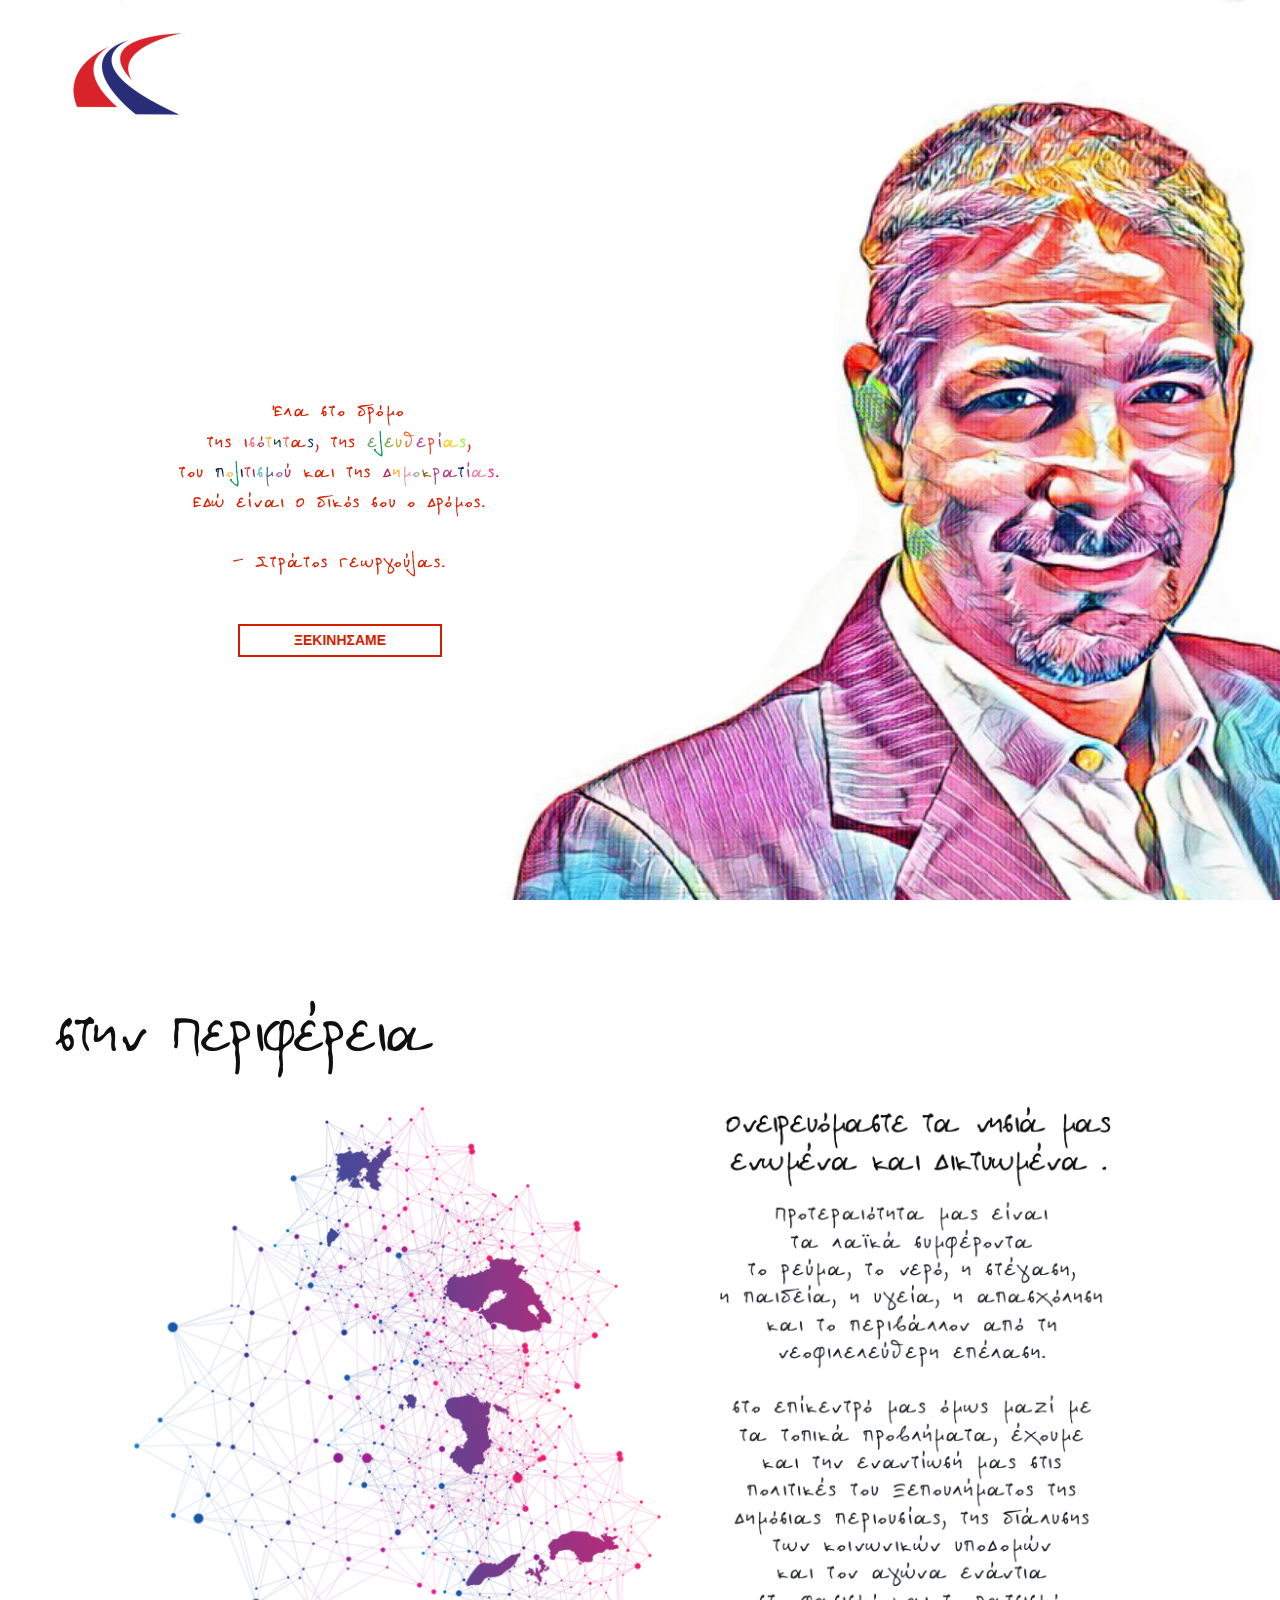
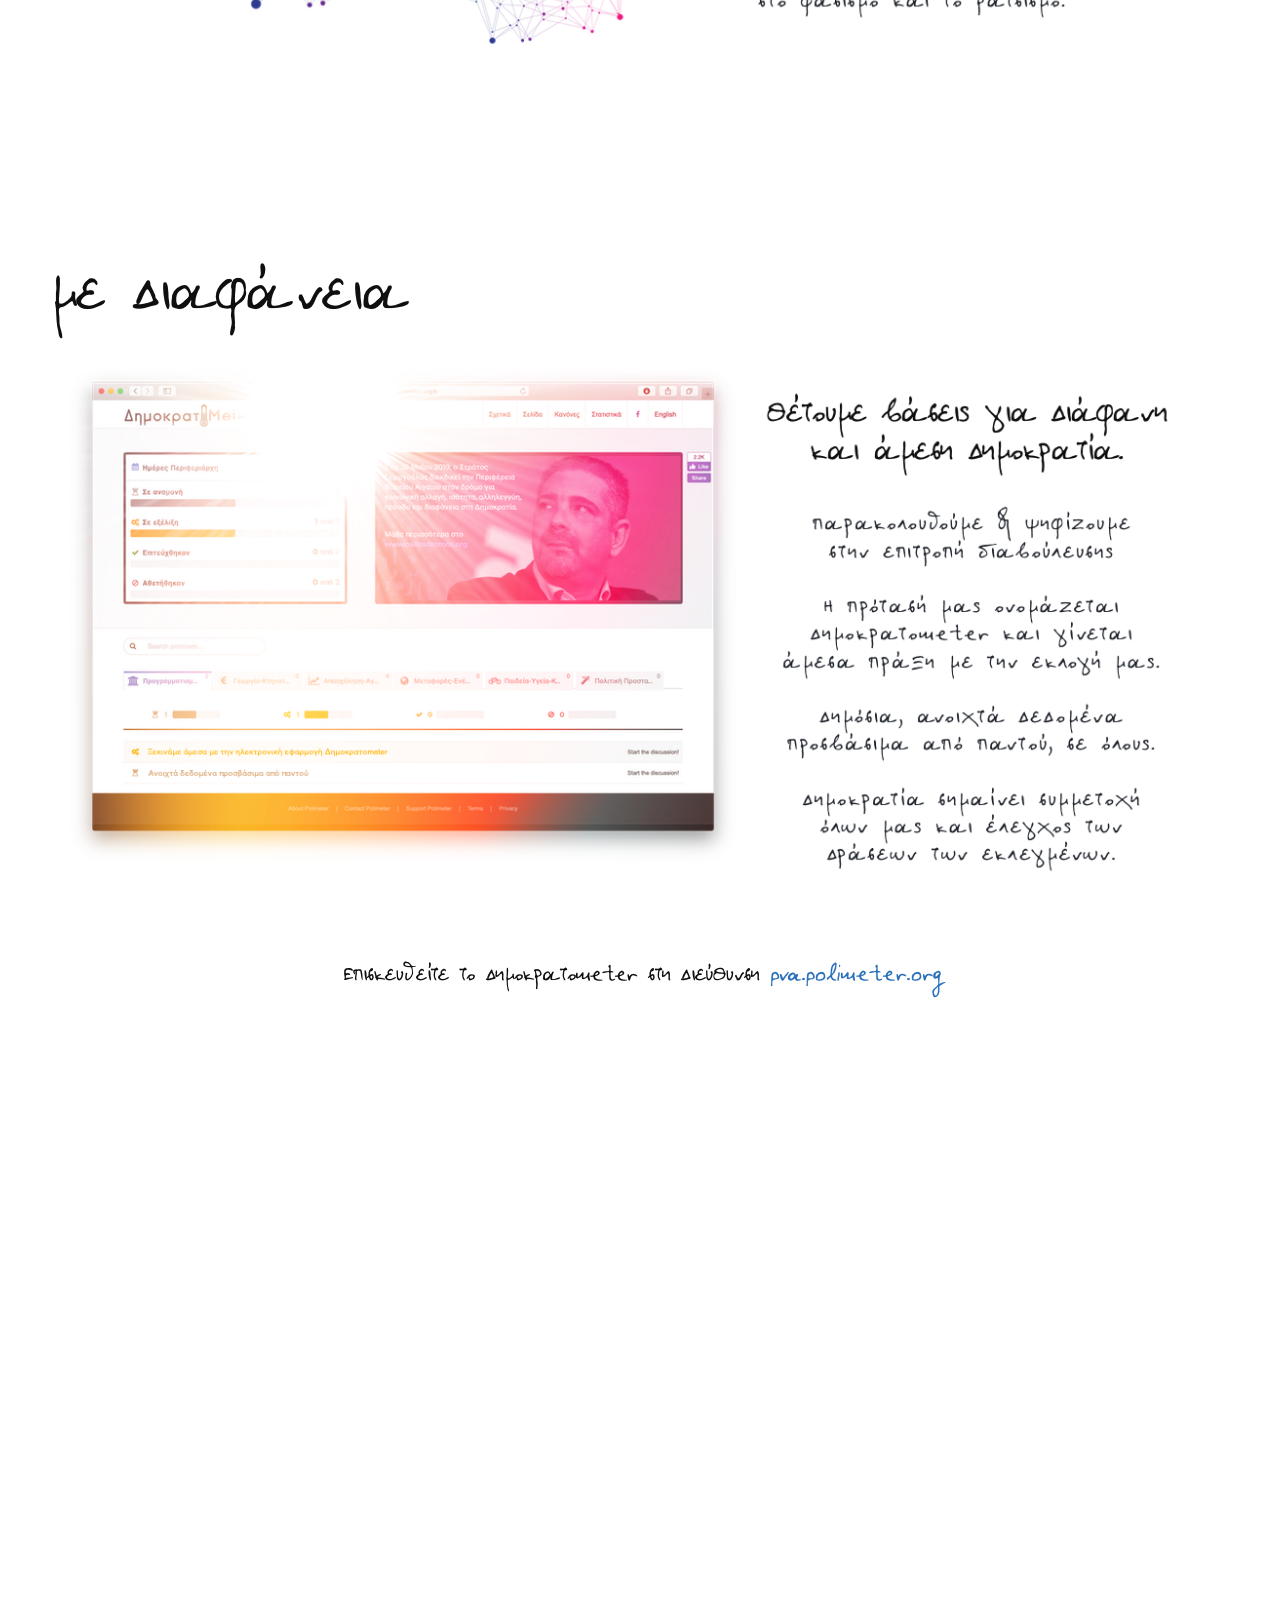
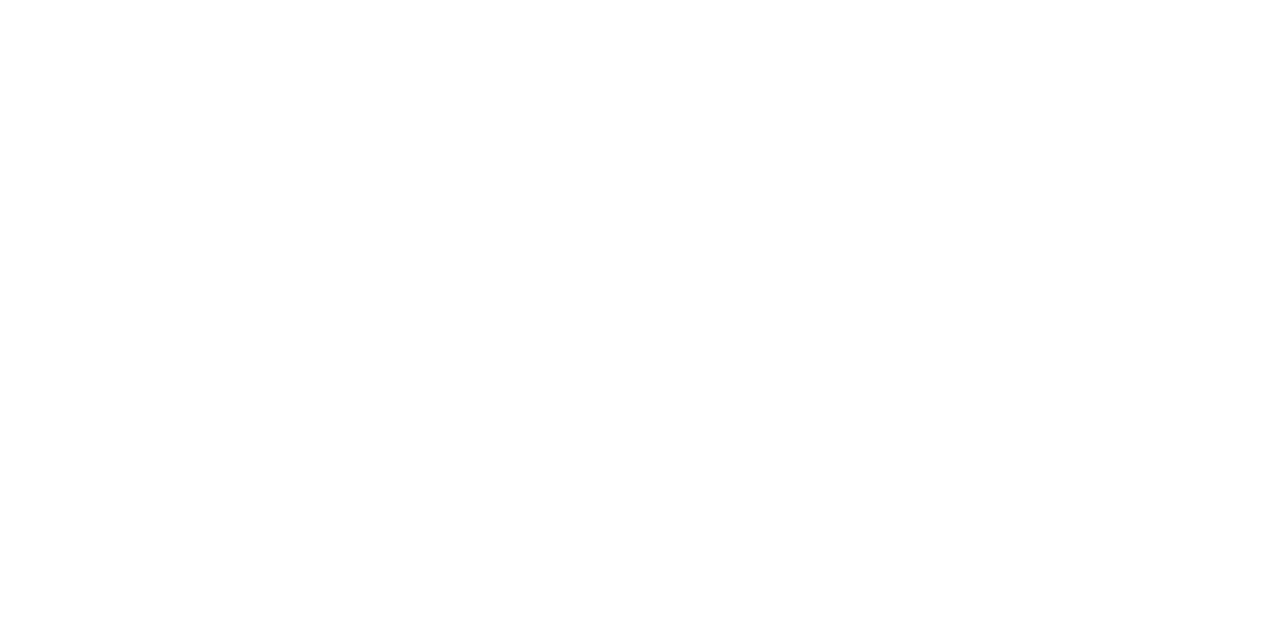
<file: demo.html>
<!doctype html>
<html>
<head>
    <meta charset="utf-8">
    <meta name="keywords" content="Περιφερειακή Κίνηση Βορείου Αιγαίου, Ο Άλλος Δρόμος, Περιφέρεια, Βορείου Αιγαίου, Στράτος Γεωργούλας">
    <meta name="description" content=""Ο Άλλος Δρόμος" Περιφερειακή Κίνηση Βορείου Αιγαίου">
    <meta name="viewport" content="width=device-width, initial-scale=1.0, viewport-fit=cover">
    <link rel="shortcut icon" type="image/png" href="favicon.png">
    
	<link rel="stylesheet" type="text/css" href="./css/bootstrap.min.css?2533">
	<link rel="stylesheet" type="text/css" href="style.css?7579">
	<link rel="stylesheet" type="text/css" href="./css/animate.min.css?7968">
	<link rel="stylesheet" type="text/css" href="./css/font-awesome.min.css">
	
    
	<script src="./js/jquery-3.3.1.min.js?7029"></script>
	<script src="./js/bootstrap.bundle.min.js?1671"></script>
	<script src="./js/blocs.min.js?563"></script>
	<script src="./js/lazysizes.min.js" defer></script>
    <title>Ο Άλλος Δρόμος - Περιφερειακή Κίνηση Βορείου Αιγαίου</title>


    
<!-- Analytics -->
<!-- Global site tag (gtag.js) - Google Analytics -->
<script async src="https://www.googletagmanager.com/gtag/js?id=UA-136460499-1"></script>
<script>
  window.dataLayer = window.dataLayer || [];
  function gtag(){dataLayer.push(arguments);}
  gtag('js', new Date());

  gtag('config', 'UA-136460499-1');
</script>
<!-- Analytics END -->
    
</head>
<body>
<!-- Main container -->
<div class="page-container">
    
<!-- bloc-0 -->
<div class="bloc bloc-fill-screen bg-TMPL01BackgroundPortrait-S d-bloc" id="bloc-0">
	<div class="container fill-bloc-top-edge">
		<div class="row">
			<div class="col-12">
				<nav class="navbar navbar-light row navbar-expand-md" role="navigation">
					<a class="navbar-brand " href="index.html"><img src="img/lazyload-ph.png" data-src="img/OAllosDromosLogoOriginal_XS.png" alt="logo" class="lazyload" /></a>
					<button id="nav-toggle" type="button" class="ui-navbar-toggler navbar-toggler border-0 p-0 ml-auto mr-md-0 object-hidden" data-toggle="collapse" data-target=".navbar-1" aria-expanded="false" aria-label="Toggle navigation">
						<span class="navbar-toggler-icon"></span>
					</button>
				</nav>
			</div>
		</div>
	</div>
	<div class="container">
		<div class="row align-items-center">
			<div class="col-lg-6 col-md-7 d-block align-self-center">
				<img src="img/lazyload-ph.png" data-src="img/TMPL01QuoteColour_S_ΟΚ.png" class="img-fluid img-style mx-auto d-block lazyload" />
				<div class="text-center text-md-left d-block text-lg-center">
					<a href="#" class="btn wire-btn-rosso-corsa btn-wire btn-style btn-sm btn-sq" data-scroll-speed="1000" onclick="scrollToTarget('0',this)">ΞΕΚΙΝΗΣΑΜΕ<br></a>
				</div>
			</div>
			<div class="col-lg-5 offset-lg-1 col-sm-8 offset-sm-2 offset-md-0 col-md-5">
			</div>
		</div>
	</div>
	<div class="container fill-bloc-bottom-edge">
		<div class="row">
			<div class="col-12">
				<div class="text-center">
					<a href="#" data-scroll-speed="1000" onclick="scrollToTarget('0',this)"><span class="fa fa-angle-down icon-md animated bounce animDelay08"></span></a>
				</div>
			</div>
		</div>
	</div>
</div>
<!-- bloc-0 END -->

<!-- bloc-region -->
<div class="bloc l-bloc" id="bloc-region">
	<div class="container bloc-lg">
		<div class="row">
			<div class="col">
				<img src="img/lazyload-ph.png" data-src="img/CAT-Region.jpg" class="img-fluid float-lg-none lazyload" alt="Περιφέρεια" />
			</div>
		</div>
		<div class="row">
			<div class="col">
				<img src="img/lazyload-ph.png" data-src="img/DTLS-Region_ΟΚ.png" class="img-fluid mx-auto d-block lazyload" />
			</div>
		</div>
	</div>
</div>
<!-- bloc-region END -->

<!-- bloc-transparency -->
<div class="bloc l-bloc" id="bloc-transparency">
	<div class="container bloc-lg">
		<div class="row">
			<div class="col">
				<img src="img/lazyload-ph.png" data-src="img/CAT-Transparency.jpg" class="img-fluid float-lg-none lazyload" />
			</div>
		</div>
		<div class="row">
			<div class="col">
				<img src="img/lazyload-ph.png" data-src="img/DTLS-Transparency_Extra_Sun2_ΟΚ.png" class="img-fluid mx-auto d-block lazyload" /><a href="https://pva.polimeter.org/" target="_blank"><img src="img/lazyload-ph.png" data-src="img/DTLS-Transparency_pva_polimeter_org_ΟΚ.png" class="img-fluid mx-auto d-block img-7-style lazyload" /></a>
			</div>
		</div>
	</div>
</div>
<!-- bloc-transparency END -->

<!-- bloc-against -->
<div class="bloc l-bloc" id="bloc-against">
	<div class="container bloc-lg">
		<div class="row">
			<div class="col">
				<img src="img/lazyload-ph.png" data-src="img/CAT-Against_ΟΚ.png" class="img-fluid float-lg-none lazyload" />
			</div>
		</div>
		<div class="row">
			<div class="col">
				<img src="img/lazyload-ph.png" data-src="img/DTLS-Against_Marker_ΟΚ.png" class="img-fluid mx-auto d-block lazyload" />
			</div>
		</div>
	</div>
</div>
<!-- bloc-against END -->

<!-- bloc-team -->
<div class="bloc l-bloc" id="bloc-team">
	<div class="container bloc-lg">
		<div class="row">
			<div class="col">
				<img src="img/lazyload-ph.png" data-src="img/CAT-Team.jpg" class="img-fluid float-lg-none lazyload" />
			</div>
		</div>
		<div class="row">
			<div class="col">
				<img src="img/lazyload-ph.png" data-src="img/DTLS-WeAllTogether_5th.png" class="img-fluid mx-auto d-block img-bloc-team-style lazyload" />
			</div>
		</div>
	</div>
</div>
<!-- bloc-team END -->

<!-- bloc-contact -->
<div class="bloc l-bloc" id="bloc-contact">
	<div class="container bloc-lg">
		<div class="row">
			<div class="col">
				<img src="img/lazyload-ph.png" data-src="img/CAT-Contact.jpg" class="img-fluid float-lg-none lazyload" />
			</div>
		</div>
		<div class="row">
			<div class="col">
				<img src="img/lazyload-ph.png" data-src="img/DTLS-JoinUs_2nd_OK.png" class="img-fluid mx-auto d-block img-bloc-team-style lazyload" />
			</div>
		</div>
	</div>
</div>
<!-- bloc-contact END -->

<!-- Bloc Group -->

<!-- Bloc Group -->
<div class="bloc-group">

<!-- bloc-6 -->
<div class="bloc bloc-tile-3 l-bloc none" id="bloc-6">
	<div class="container bloc-lg">
		<div class="row">
			<div class="col-12">
				<a href="https://web.facebook.com/Περιφερειακή-Κίνηση-Βορείου-Αιγαίου-ο-άλλος-δρόμος-466943426749850/" target="_blank"><img src="img/lazyload-ph.png" data-src="img/DTLS-JoinUs-Facebook.png" class="img-fluid float-lg-right lazyload" /></a>
			</div>
		</div>
	</div>
</div>
<!-- bloc-6 END -->

<!-- bloc-7 -->
<div class="bloc bloc-tile-3 l-bloc none" id="bloc-7">
	<div class="container bloc-lg">
		<div class="row">
			<div class="col-12">
				<a href="https://twitter.com/o_allos_dromos/" target="_blank"><img src="img/lazyload-ph.png" data-src="img/DTLS-JoinUs-Twitter.png" class="img-fluid mx-auto d-block lazyload" /></a>
			</div>
		</div>
	</div>
</div>
<!-- bloc-7 END -->

<!-- bloc-8 -->
<div class="bloc bloc-tile-3 l-bloc" id="bloc-8">
	<div class="container bloc-lg">
		<div class="row">
			<div class="col-12">
				<img src="img/lazyload-ph.png" data-src="img/DTLS-JoinUs-Email.png" class="img-fluid float-lg-none lazyload" />
			</div>
		</div>
	</div>
</div>
<!-- bloc-8 END -->
</div>
<!-- Bloc Group END -->

<!-- bloc-9 -->
<div class="bloc l-bloc" id="bloc-9">
	<div class="container bloc-lg">
		<div class="row">
			<div class="col">
				<img src="img/lazyload-ph.png" data-src="img/DTLS-Footer_OK.png" class="img-fluid mx-auto d-block lazyload" />
			</div>
		</div>
	</div>
</div>
<!-- bloc-9 END -->

<!-- ScrollToTop Button -->
<a class="bloc-button btn btn-d scrollToTop" onclick="scrollToTarget('1',this)"><span class="fa fa-chevron-up"></span></a>
<!-- ScrollToTop Button END-->


</div>
<!-- Main container END -->
    


</body>
</html>
</file>
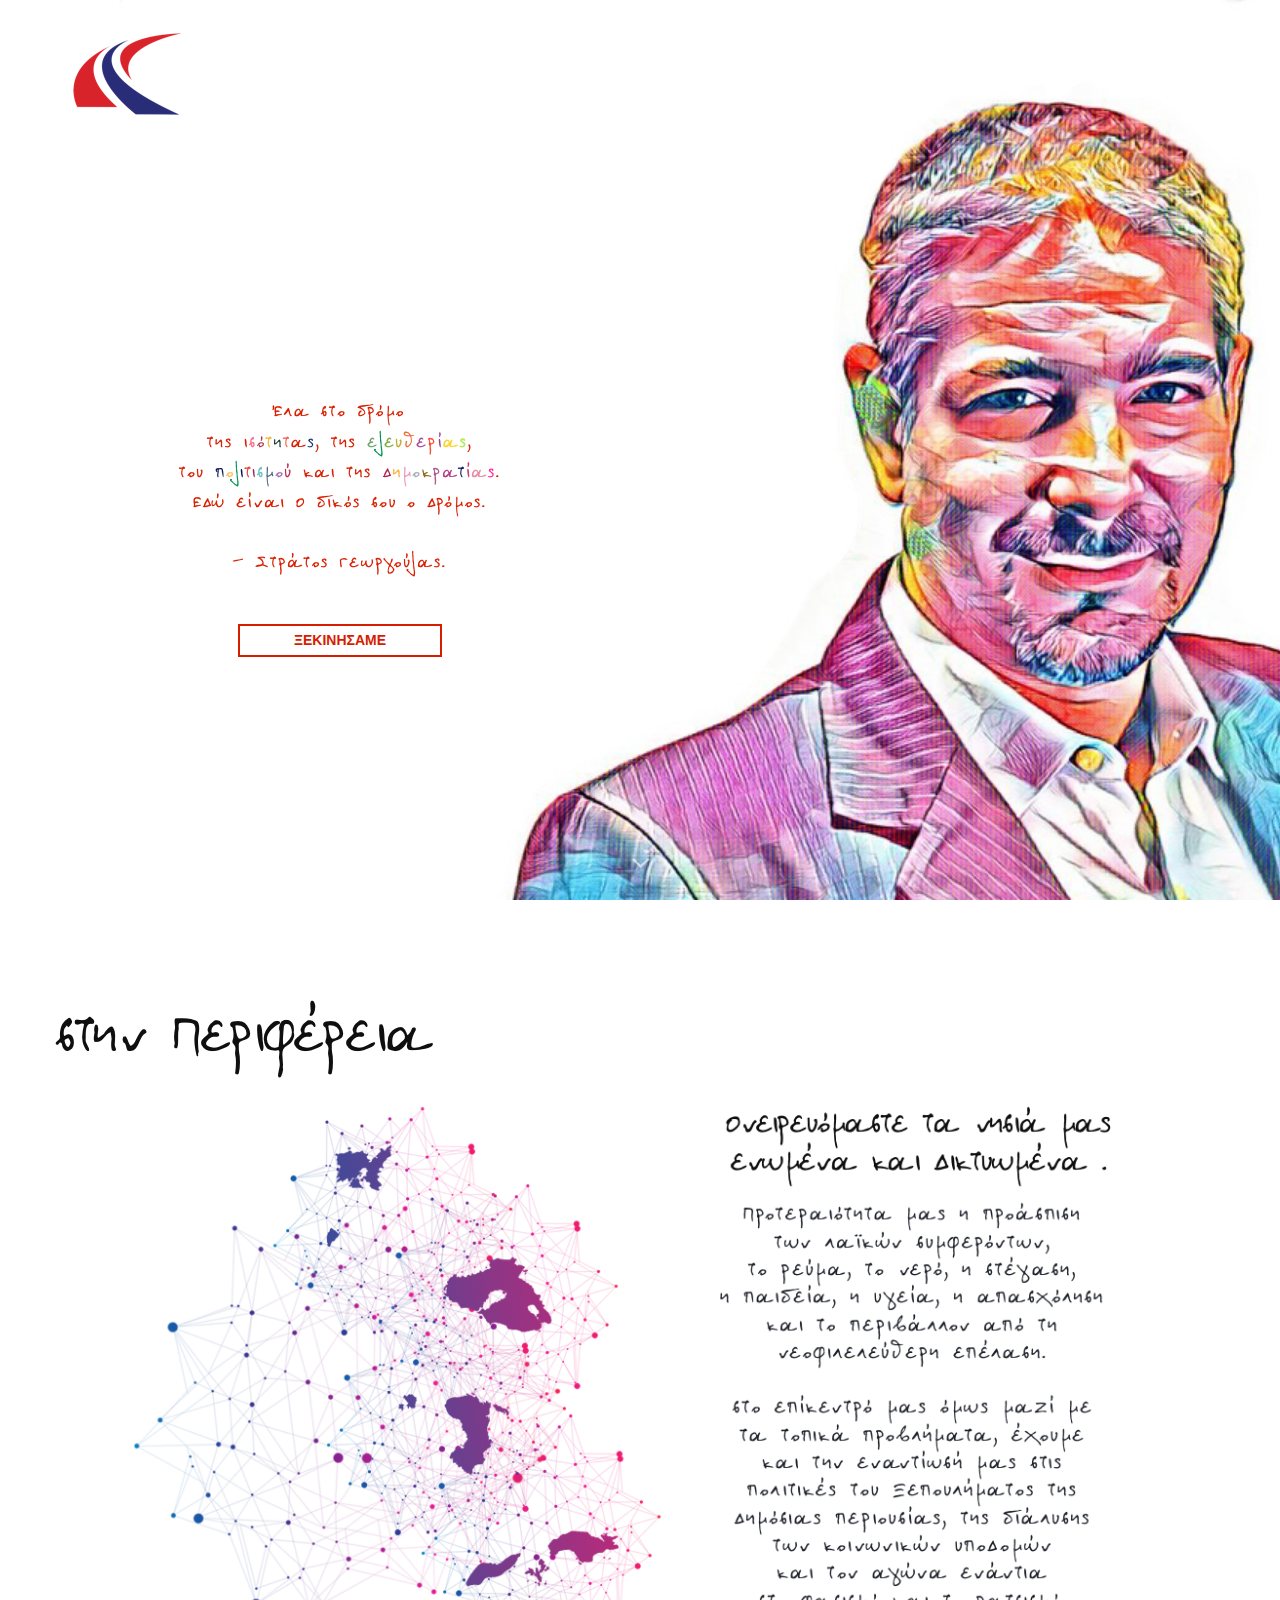
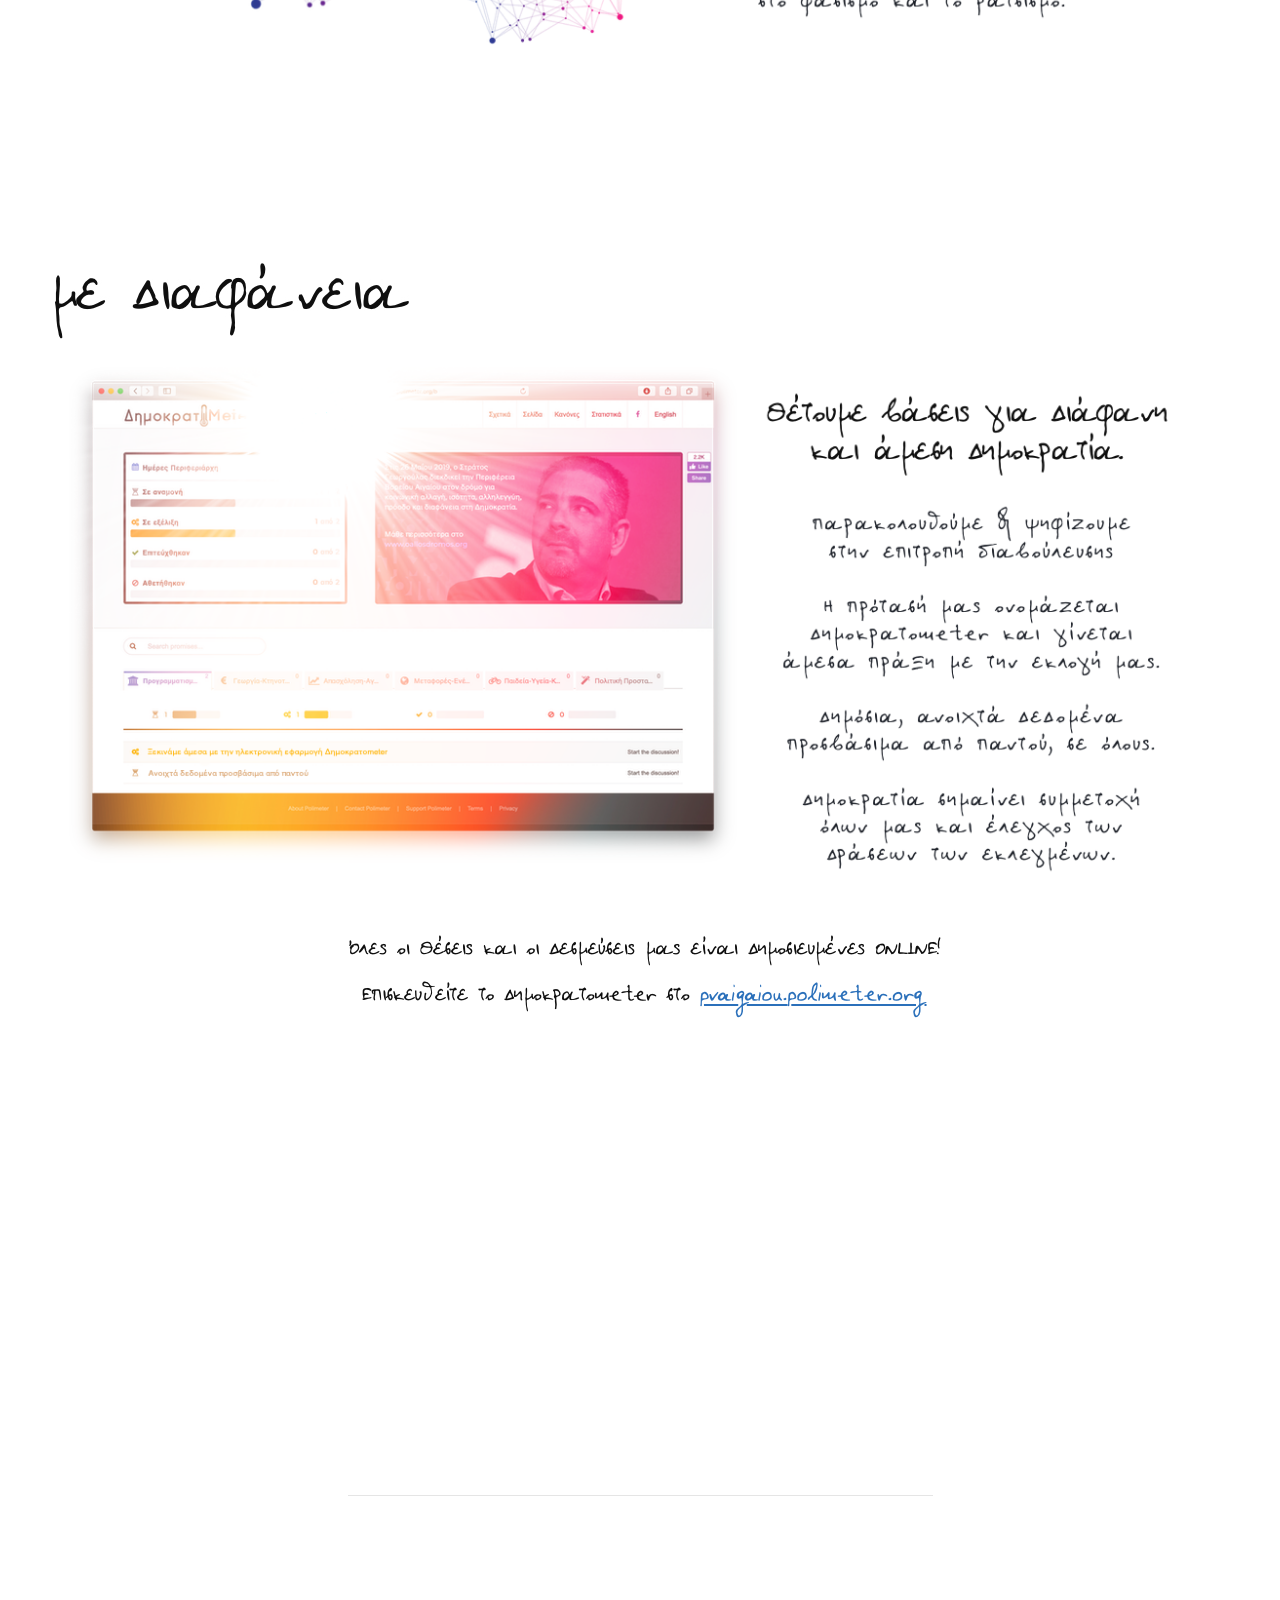
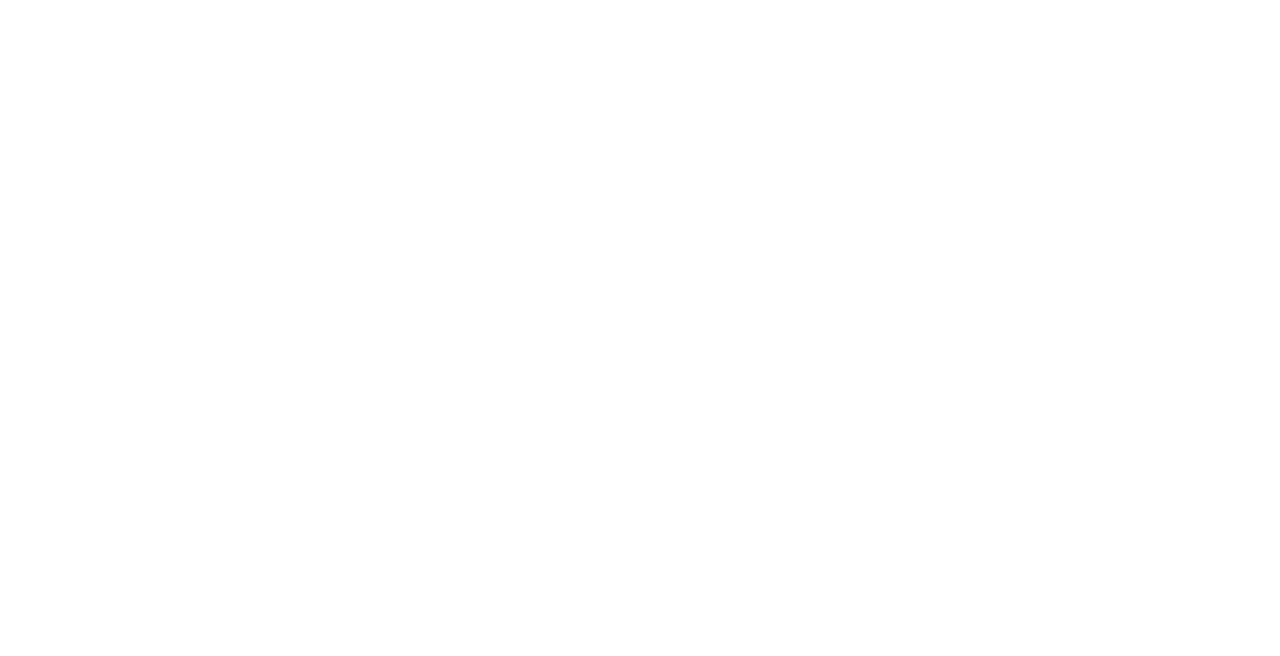
<file: indexbackup.html>
<!doctype html>
<html>
<head>
    <meta charset="utf-8">
    <meta name="keywords" content="Περιφερειακή Κίνηση Βορείου Αιγαίου, Ο Άλλος Δρόμος, Περιφέρεια, Βορείου Αιγαίου, Στράτος Γεωργούλας">
    <meta name="description" content=""Ο Άλλος Δρόμος" Περιφερειακή Κίνηση Βορείου Αιγαίου">
    <meta name="viewport" content="width=device-width, initial-scale=1.0, viewport-fit=cover">
    <link rel="shortcut icon" type="image/png" href="favicon.png">
    
	<link rel="stylesheet" type="text/css" href="./css/bootstrap.min.css?5986">
	<link rel="stylesheet" type="text/css" href="style.css?2281">
	<link rel="stylesheet" type="text/css" href="./css/animate.min.css?8647">
	<link rel="stylesheet" type="text/css" href="./css/font-awesome.min.css">
	
    
	<script src="./js/jquery-3.3.1.min.js?2757"></script>
	<script src="./js/bootstrap.bundle.min.js?4179"></script>
	<script src="./js/blocs.min.js?5409"></script>
	<script src="./js/lazysizes.min.js" defer></script>
    <title>Ο Άλλος Δρόμος - Περιφερειακή Κίνηση Βορείου Αιγαίου</title>


    
<!-- Analytics -->
<!-- Global site tag (gtag.js) - Google Analytics -->
<script async src="https://www.googletagmanager.com/gtag/js?id=UA-136460499-1"></script>
<script>
  window.dataLayer = window.dataLayer || [];
  function gtag(){dataLayer.push(arguments);}
  gtag('js', new Date());

  gtag('config', 'UA-136460499-1');
</script>
<!-- Analytics END -->
    
</head>
<body>
<!-- Main container -->
<div class="page-container">
    
<!-- bloc-0 -->
<div class="bloc bloc-fill-screen bg-TMPL01BackgroundPortrait-S d-bloc" id="bloc-0">
	<div class="container fill-bloc-top-edge">
		<div class="row">
			<div class="col-12">
				<nav class="navbar navbar-light row navbar-expand-md" role="navigation">
					<a class="navbar-brand" href="index.html"><img src="img/lazyload-ph.png" data-src="img/OAllosDromosLogoOriginal_XS.png" alt="logo" class="lazyload" /></a>
					<button id="nav-toggle" type="button" class="ui-navbar-toggler navbar-toggler border-0 p-0 ml-auto mr-md-0 object-hidden" data-toggle="collapse" data-target=".navbar-1" aria-expanded="false" aria-label="Toggle navigation">
						<span class="navbar-toggler-icon"></span>
					</button>
				</nav>
			</div>
		</div>
	</div>
	<div class="container">
		<div class="row align-items-center">
			<div class="col-lg-6 col-md-7 d-block align-self-center">
				<img src="img/lazyload-ph.png" data-src="img/TMPL01QuoteColourTransparent_S_ΟΚ.png" class="img-fluid img-style mx-auto d-block lazyload" alt="Έλα στο δρόμο της ισότητας, της ελευθερίας, του πολιτισμού και της Δημοκρατίας. Εδώ είναι ο δικό σου ο δρόμος. - Στράτος Γεωργούλας" />
				<div class="text-center text-md-left d-block text-lg-center">
					<a href="#" class="btn wire-btn-rosso-corsa btn-wire btn-style btn-sm btn-sq" data-scroll-speed="1000" onclick="scrollToTarget('0',this)">ΞΕΚΙΝΗΣΑΜΕ<br></a>
				</div>
			</div>
			<div class="col-lg-5 offset-lg-1 col-sm-8 offset-sm-2 offset-md-0 col-md-5">
			</div>
		</div>
	</div>
	<div class="container fill-bloc-bottom-edge">
		<div class="row">
			<div class="col-12">
				<div class="text-center">
					<a href="#" data-scroll-speed="1000" onclick="scrollToTarget('0',this)"><span class="fa fa-angle-down icon-md animated bounce animDelay08"></span></a>
				</div>
			</div>
		</div>
	</div>
</div>
<!-- bloc-0 END -->

<!-- bloc-region -->
<div class="bloc l-bloc" id="bloc-region">
	<div class="container bloc-lg">
		<div class="row">
			<div class="col">
				<img src="img/lazyload-ph.png" data-src="img/CAT-Region.jpg" class="img-fluid float-lg-none lazyload" alt="Στην Περιφέρεια" />
			</div>
		</div>
		<div class="row">
			<div class="col">
				<img src="img/lazyload-ph.png" data-src="img/DTLS-Region_OK.png" class="img-fluid mx-auto d-block img-dtls-region--style lazyload" alt="Ονειρευόμαστε τα νησιά μας ενωμένα και δικτυωμένα. Προτεραιότητα μας η προάσπιση των λαϊκών συμφερόντων, το ρεύμα, το νερό, η στέγαση, η παιδεία, η υγεία, η απασχόΛηση και το περιβάΛΛον από τη νεοφιλελεύθερη επέλαση. Στο επίκεντρό μας όμως μαζί με τα τοπικά προβΛήματα, έχουμε και την εναντίωσή μας στις πολιτικές του ξεπουλήματος της δημόσιας περιουσίας, της διάλυσης των κοινωνικών υποδομών και τον αγώνα ενάντια στο φασισμό και το ρατσισμό." />
			</div>
		</div>
	</div>
</div>
<!-- bloc-region END -->

<!-- bloc-transparency -->
<div class="bloc l-bloc" id="bloc-transparency">
	<div class="container bloc-lg">
		<div class="row">
			<div class="col">
				<img src="img/lazyload-ph.png" data-src="img/CAT-Transparency.jpg" class="img-fluid float-lg-none lazyload" alt="Με Διαφάνεια" />
			</div>
		</div>
		<div class="row">
			<div class="col">
				<img src="img/lazyload-ph.png" data-src="img/DTLS-Transparency_Extra_Sun2_ΟΚ.png" class="img-fluid mx-auto d-block img-6-style lazyload" alt="Θέτουμε τις βάσεις για διάφανη και άμεση Δημοκρατία. Παρακολουθούμε και ψηφίζουμε στην επιτροπή διαβούλευσης. Η πρότασή μας ονομάζεται Δημοκρατοmeter και γίνεται άμεσα πράξη με την εκλογή μας. Δημόσια, ανοιχτά δεδομένα προσβάσιμα από παντού, σε όλους. Δημοκρατία σημαίνει συμμετοχή όλων μας και έλεγχος των δράσεων των εκλεγμένων." /><a href="https://pvaigaiou.polimeter.org/" target="_blank"><img src="img/lazyload-ph.png" data-src="img/DTLS-Transparency_link_pva_polimeter_org_ΟΚ.png" class="img-fluid mx-auto d-block img-7-style lazyload" alt="Όλες οι θέσεις και οι δεσμεύσεις μας είναι δημοσιευμένες online. Επισκευθείτε το Δημοκρατοmeter στο pvaigaiou.polimeter.org" /></a>
			</div>
		</div>
	</div>
</div>
<!-- bloc-transparency END -->

<!-- bloc-against -->
<div class="bloc l-bloc" id="bloc-against">
	<div class="container bloc-lg">
		<div class="row">
			<div class="col">
				<img src="img/lazyload-ph.png" data-src="img/CAT-Against_ΟΚ.png" class="img-fluid float-lg-none lazyload" alt="Απένταντι στο κατεστημένο" />
			</div>
		</div>
		<div class="row">
			<div class="col">
				<img src="img/lazyload-ph.png" data-src="img/DTLS-Against_Marker2_ΟΚ.png" class="img-fluid mx-auto d-block lazyload" alt="Αυτοί οι επικεφαλής έχουν υπηρετήσει ως δοτοί Γενικοί Γραμματείς της κυβέρνησης του Αντώνη Σαμαρά. Είναι συνυπεύθυνη για την κατάσταση των νησιών μας." />
			</div>
		</div>
	</div>
</div>
<!-- bloc-against END -->

<!-- bloc-team -->
<div class="bloc l-bloc" id="bloc-team">
	<div class="container bloc-lg">
		<div class="row">
			<div class="col">
				<img src="img/lazyload-ph.png" data-src="img/CAT-Team.jpg" class="img-fluid float-lg-none lazyload" alt="Όλοι μαζί" />
			</div>
		</div>
		<div class="row">
			<div class="col">
				<img src="img/lazyload-ph.png" data-src="img/DTLS-WeAllTogether_7th.jpg" class="img-fluid mx-auto d-block lazyload" alt="Εμείς σε ένα ένα ψηφοδέλτιο. Όλοι μας, έχουμε κοινές αρχές, πιστεύουμε στην ισότητα, στη Δημοκρατία, στην πρόοδο, στην ελευθερία. Όλοι μας, έχουμε διαφορετικές δεξιότητες, ένα ποικιλόμορφο σύνολο ικανό να χαράξει έναν άλλο δρόμο. Ξεκινάμε να ανοίγουμε το δρόμο για την κοινωνική αλλαγή με τη διαφάνεια και τη Δημοκρατία να είναι τα ύψιστα αγαθά που οφείλουμε να διαφυλάξουμε. Θυμήσου, ο Άλλος Δρόμος είναι ο δικό σου δρόμος." /><a href="https://www.oallosdromos.org/o-allos-dromos-newspaper.pdf" target="_blank"><img src="img/lazyload-ph.png" data-src="img/DTLS-We-more.png" class="img-fluid mx-auto d-block lazyload" /></a>
				<div class="divider-h">
					<span class="divider divider-half"></span>
				</div><img src="img/lazyload-ph.png" data-src="img/DTLS-WeLesvos_2nd.png" class="img-fluid mx-auto d-block lazyload" /><img src="img/lazyload-ph.png" data-src="img/DTLS-WeChios_2nd.png" class="img-fluid mx-auto d-block lazyload" /><img src="img/lazyload-ph.png" data-src="img/DTLS-WeLimnos_2nd.png" class="img-fluid mx-auto d-block lazyload" /><img src="img/lazyload-ph.png" data-src="img/DTLS-WeSamos_3rd.png" class="img-fluid mx-auto d-block lazyload " /><img src="img/lazyload-ph.png" data-src="img/DTLS-WeIkaria_2nd.png" class="img-fluid mx-auto d-block lazyload" /><img src="img/lazyload-ph.png" data-src="img/DTLS-WeUpdateNote.png" class="img-fluid mx-auto d-block lazyload" />
			</div>
		</div>
	</div>
</div>
<!-- bloc-team END -->

<!-- bloc-contact -->
<div class="bloc l-bloc" id="bloc-contact">
	<div class="container bloc-lg">
		<div class="row">
			<div class="col">
				<img src="img/lazyload-ph.png" data-src="img/CAT-Contact.jpg" class="img-fluid float-lg-none lazyload" alt="Μαζί σου" />
			</div>
		</div>
		<div class="row">
			<div class="col">
				<img src="img/lazyload-ph.png" data-src="img/DTLS-JoinUs_2nd_OK.png" class="img-fluid mx-auto d-block img-bloc-contact-style lazyload" alt="Να γίνουμε ένας δρόμος. Ακολούθησε μας στα κοινωνικά δίκτυα ή επικοινώνησε μαζί μας με email. Γίνε κομμάτι του δρόμου." />
			</div>
		</div>
	</div>
</div>
<!-- bloc-contact END -->

<!-- Bloc Group -->

<!-- Bloc Group -->
<div class="bloc-group">

<!-- bloc-6 -->
<div class="bloc bloc-tile-3 l-bloc none" id="bloc-6">
	<div class="container bloc-lg">
		<div class="row">
			<div class="col-12">
				<a href="https://web.facebook.com/Περιφερειακή-Κίνηση-Βορείου-Αιγαίου-ο-άλλος-δρόμος-466943426749850/" target="_blank"><img src="img/lazyload-ph.png" data-src="img/DTLS-JoinUs-Facebook.png" class="img-fluid mx-auto d-block lazyload" alt="Ο Άλλος Δρόμος στο Facebook" /></a>
			</div>
		</div>
	</div>
</div>
<!-- bloc-6 END -->

<!-- bloc-7 -->
<div class="bloc bloc-tile-3 l-bloc none" id="bloc-7">
	<div class="container bloc-lg">
		<div class="row">
			<div class="col-12">
				<a href="https://twitter.com/o_allos_dromos/" target="_blank"><img src="img/lazyload-ph.png" data-src="img/DTLS-JoinUs-Twitter.png" class="img-fluid mx-auto d-block lazyload" alt="Ο Άλλος Δρόμος στο Twitter" /></a>
			</div>
		</div>
	</div>
</div>
<!-- bloc-7 END -->

<!-- bloc-8 -->
<div class="bloc bloc-tile-3 l-bloc" id="bloc-8">
	<div class="container bloc-lg">
		<div class="row">
			<div class="col-12">
				<a href="mailto:hello@oallosdromos.org"><img src="img/lazyload-ph.png" data-src="img/DTLS-JoinUs-Email.png" class="img-fluid mx-auto d-block lazyload" alt="Ο Άλλος Δρόμος με email" /></a>
			</div>
		</div>
	</div>
</div>
<!-- bloc-8 END -->
</div>
<!-- Bloc Group END -->

<!-- bloc-9 -->
<div class="bloc l-bloc" id="bloc-9">
	<div class="container bloc-lg">
		<div class="row">
			<div class="col">
				<img src="img/lazyload-ph.png" data-src="img/DTLS-Footer_OK.png" class="img-fluid mx-auto d-block lazyload" alt="Η ζωή είναι χαρά δεν είναι τιμωρία. Έλα μαζί μας. Ο Άλλος Δρόμος." />
			</div>
		</div>
	</div>
</div>
<!-- bloc-9 END -->

<!-- ScrollToTop Button -->
<a class="bloc-button btn btn-d scrollToTop" onclick="scrollToTarget('1',this)"><span class="fa fa-chevron-up"></span></a>
<!-- ScrollToTop Button END-->


</div>
<!-- Main container END -->
    


</body>
</html>
</file>
<file: style.css>
/*-----------------------------------------------------------------------------------
	    My Site
        Built with Blocs
-----------------------------------------------------------------------------------*/
 
body{
	margin:0;
	padding:0;
    background:#FFFFFF;
    overflow-x:hidden;
    -webkit-font-smoothing: antialiased;
    -moz-osx-font-smoothing: grayscale;
}
a,button{transition: background .3s ease-in-out;outline: none!important;} /* Prevent ugly blue glow on chrome and safari */
a:hover{text-decoration: none; cursor:pointer;}

/* = Blocs
-------------------------------------------------------------- */

.bloc{
	width:100%;
	clear:both;
	background: 50% 50% no-repeat;
	padding:0 50px;
	-webkit-background-size: cover;
	-moz-background-size: cover;
	-o-background-size: cover;
	background-size: cover;
	position:relative;
	display:flex;
}
.bloc .container{
	padding-left:0;
	padding-right:0;
}


/* Sizes */

.bloc-lg{
	padding:100px 50px;
}

/* = Full Screen Blocs 
-------------------------------------------------------------- */

.bloc-fill-screen{
	min-height:100vh;
	display: flex;
	flex-direction: column;
	padding-top:20px;
	padding-bottom:20px;
}
.bloc-fill-screen > .container{
	align-self: flex-middle;
	flex-grow: 1;
	display: flex;
}
.bloc-fill-screen > .container > .row{
	flex-grow: 1;
	align-self: center;
	width:100%;
}
.bloc-fill-screen .fill-bloc-top-edge, .bloc-fill-screen .fill-bloc-bottom-edge{
	flex-grow: 0;
}
.bloc-fill-screen .fill-bloc-top-edge{
	align-self: flex-start;
}
.bloc-fill-screen .fill-bloc-bottom-edge{
	align-self: flex-end;
}


/* Group Styles */

.bloc-group{
	display:flex;
}
.bloc-tile-2{
	width:50%;
}
.bloc-tile-3{
	width:33.33333333%;
}
.bloc-tile-4{
	width:25%;
}
.bloc-tile-2 .container, .bloc-tile-3 .container, .bloc-tile-4 .container{
	width:100%;
}


/* Dark theme */

.d-bloc{
	color:rgba(255,255,255,.7);
}
.d-bloc button:hover{
	color:rgba(255,255,255,.9);
}
.d-bloc .icon-round,.d-bloc .icon-square,.d-bloc .icon-rounded,.d-bloc .icon-semi-rounded-a,.d-bloc .icon-semi-rounded-b{
	border-color:rgba(255,255,255,.9);
}
.d-bloc .divider-h span{
	border-color:rgba(255,255,255,.2);
}
.d-bloc .a-btn,.d-bloc .navbar a, .d-bloc a .icon-sm, .d-bloc a .icon-md, .d-bloc a .icon-lg, .d-bloc a .icon-xl, .d-bloc h1 a, .d-bloc h2 a, .d-bloc h3 a, .d-bloc h4 a, .d-bloc h5 a, .d-bloc h6 a, .d-bloc p a{
	color:rgba(255,255,255,.6);
}
.d-bloc .a-btn:hover,.d-bloc .navbar a:hover,.d-bloc a:hover .icon-sm, .d-bloc a:hover .icon-md, .d-bloc a:hover .icon-lg, .d-bloc a:hover .icon-xl, .d-bloc h1 a:hover, .d-bloc h2 a:hover, .d-bloc h3 a:hover, .d-bloc h4 a:hover, .d-bloc h5 a:hover, .d-bloc h6 a:hover, .d-bloc p a:hover{
	color:rgba(255,255,255,1);
}
.d-bloc .navbar-toggle .icon-bar{
	background:rgba(255,255,255,1);
}
.d-bloc .btn-wire,.d-bloc .btn-wire:hover{
	color:rgba(255,255,255,1);
	border-color:rgba(255,255,255,1);
}
.d-bloc .card{
	color:rgba(0,0,0,.5);
}
.d-bloc .card button:hover{
	color:rgba(0,0,0,.7);
}
.d-bloc .card icon{
	border-color:rgba(0,0,0,.7);
}
.d-bloc .card .divider-h span{
	border-color:rgba(0,0,0,.1);
}
.d-bloc .card .a-btn{
	color:rgba(0,0,0,.6);
}
.d-bloc .card .a-btn:hover{
	color:rgba(0,0,0,1);
}
.d-bloc .card .btn-wire, .d-bloc .card .btn-wire:hover{
	color:rgba(0,0,0,.7);
	border-color:rgba(0,0,0,.3);
}


/* Light theme */

.d-bloc .card,.l-bloc{
	color:rgba(0,0,0,.5);
}
.d-bloc .card button:hover,.l-bloc button:hover{
	color:rgba(0,0,0,.7);
}
.l-bloc .icon-round,.l-bloc .icon-square,.l-bloc .icon-rounded,.l-bloc .icon-semi-rounded-a,.l-bloc .icon-semi-rounded-b{
	border-color:rgba(0,0,0,.7);
}
.d-bloc .card .divider-h span,.l-bloc .divider-h span{
	border-color:rgba(0,0,0,.1);
}
.d-bloc .card .a-btn,.l-bloc .a-btn,.l-bloc .navbar a,.l-bloc a .icon-sm, .l-bloc a .icon-md, .l-bloc a .icon-lg, .l-bloc a .icon-xl, .l-bloc h1 a, .l-bloc h2 a, .l-bloc h3 a, .l-bloc h4 a, .l-bloc h5 a, .l-bloc h6 a, .l-bloc p a{
	color:rgba(0,0,0,.6);
}
.d-bloc .card .a-btn:hover,.l-bloc .a-btn:hover,.l-bloc .navbar a:hover, .l-bloc a:hover .icon-sm, .l-bloc a:hover .icon-md, .l-bloc a:hover .icon-lg, .l-bloc a:hover .icon-xl, .l-bloc h1 a:hover, .l-bloc h2 a:hover, .l-bloc h3 a:hover, .l-bloc h4 a:hover, .l-bloc h5 a:hover, .l-bloc h6 a:hover, .l-bloc p a:hover{
	color:rgba(0,0,0,1);
}
.l-bloc .navbar-toggle .icon-bar{
	color:rgba(0,0,0,.6);
}
.d-bloc .card .btn-wire,.d-bloc .card .btn-wire:hover,.l-bloc .btn-wire,.l-bloc .btn-wire:hover{
	color:rgba(0,0,0,.7);
	border-color:rgba(0,0,0,.3);
}


/* = NavBar
-------------------------------------------------------------- */

.hero .hero-nav{
	padding-left:inherit;
	padding-right:inherit;
}
/* Handle Multi Level Navigation */.navbar-light .navbar-nav .nav-link {
	color: rgb(64, 64, 64);
}
.btco-menu li > a {
	padding: 10px 15px;
	color: #000;
}
.btco-menu .active a:focus,.btco-menu li a:focus ,.navbar > .show > a:focus{
	background: transparent;
	outline: 0;
}
.dropdown-menu .show > .dropdown-toggle::after{
	transform: rotate(-90deg);
}


/* = Buttons
-------------------------------------------------------------- */

.btn-d,.btn-d:hover,.btn-d:focus{
	color:#FFF;
	background:rgba(0,0,0,.3);
}

/* Prevent ugly blue glow on chrome and safari */
button{
	outline: none!important;
}

.btn-sq{
	border-radius: 0px;
}
.btn-wire{
	background:transparent!important;
	border:2px solid transparent;
}
.btn-wire:hover{
	background:transparent!important;
	border:2px solid transparent;
}

/* = Icons
-------------------------------------------------------------- */
.icon-md{
	font-size:30px!important;
}




.card-sq, .card-sq .card-header, .card-sq .card-footer{
	border-radius:0;
}
.card-rd{
	border-radius:30px;
}
.card-rd .card-header{
	border-radius:29px 29px 0 0;
}
.card-rd .card-footer{
	border-radius:0 0 29px 29px;
}

/* = Dividers
-------------------------------------------------------------- */
.divider-h{
	padding:20px 0;
	width:100%;
	display:inline-block;
}
.divider-h span{
	display: block;
	border-top:1px solid transparent;
}
.divider-half{
	width: 50%;
	margin: 0 auto;
}
.dropdown-menu .divider-h,.dropdown-menu .divider-half{
	padding:0;
}




/* ScrollToTop button */

.scrollToTop{
	width:40px;
	height:40px;
	position:fixed;
	bottom:20px;
	right:20px;
	opacity: 0;
	z-index: 500;
	transition: all .3s ease-in-out;
}
.scrollToTop span{
	margin-top: 6px;
}
.showScrollTop{
	font-size: 14px;
	opacity: 1;
}

/* Hide Object */
.object-hidden{
	display:none;
}

/* = Custom Styling
-------------------------------------------------------------- */

h1,h2,h3,h4,h5,h6,p,label,.btn,a{
	font-family:"Helvetica";
}
.container{
	max-width:1170px;
}
.navbar-brand img{
	width:145px;
	height:88px;
}
.img-style{
	width:400px;
	height:300px;
}
.img-tmpl01learnmo-style{
	width:125px;
	height:30px;
}
.btn-style{
	width:35.62%;
	font-weight:bold;
	border-radius:0px 0px 0px 0px;
}
.img-6-style{
	;
}
.img-7-style{
	;
}
.img-bloc-team-style{
	;
}
.img-dtls-welesv-style{
	;
}
.img-bloc-against-style{
	;
}
.img-dtls-region--style{
	;
}
.img-bloc-contact-style{
	;
}

/* = Colour
-------------------------------------------------------------- */


/* Button colour styles */

.wire-btn-rosso-corsa{
	color:#D71D00!important;
	border-color:#D71D00!important;
}

/* Bloc image backgrounds */

.bg-TMPL01BackgroundPortrait-S{
	background-image:url("img/TMPL01BackgroundPortrait_S.jpg");
}



/* = Mobile adjustments 
-------------------------------------------------------------- */
@media (max-width: 1024px)
{
    .bloc{
        padding-left: 20px; 
        padding-right: 20px;  
    }
    .bloc.full-width-bloc, .bloc-tile-2.full-width-bloc .container, .bloc-tile-3.full-width-bloc .container, .bloc-tile-4.full-width-bloc .container{
        padding-left: 0; 
        padding-right: 0;  
    }
}
@media (max-width: 991px)
{
    .container{width:100%;}
    .page-container, #hero-bloc{overflow-x: hidden;position: relative;} /* Prevent unwanted side scroll on mobile */
    .bloc{padding-left: constant(safe-area-inset-left);padding-right: constant(safe-area-inset-right);} /* iPhone X Notch Support*/
    .bloc-group, .bloc-group .bloc{display:block;width:100%;}
}
@media (max-width: 767px)
{
    .page-container{
        overflow-x: hidden;
        position:relative;
    }
    .bloc-tile-2 .container, .bloc-tile-3 .container, .bloc-tile-4 .container{
        padding-left:0;padding-right:0;
    }
    .a-block{
        padding:0 10px;
    }
    .btn-dwn{
       display:none; 
    }
    .voffset{
        margin-top:5px;
    }
    .voffset-md{
        margin-top:20px;
    }
    .voffset-lg{
        margin-top:30px;
    }
    form{
        padding:5px;
    }
    .close-lightbox{
        display:inline-block;
    }
    .blocsapp-device-iphone5{
	   background-size: 216px 425px;
	   padding-top:60px;
	   width:216px;
	   height:425px;
    }
    .blocsapp-device-iphone5 img{
	   width: 180px;
	   height: 320px;
    }
}
@media (max-width: 575px){
	.footer-link{
		text-align:center;
	}
	
}
</file>
